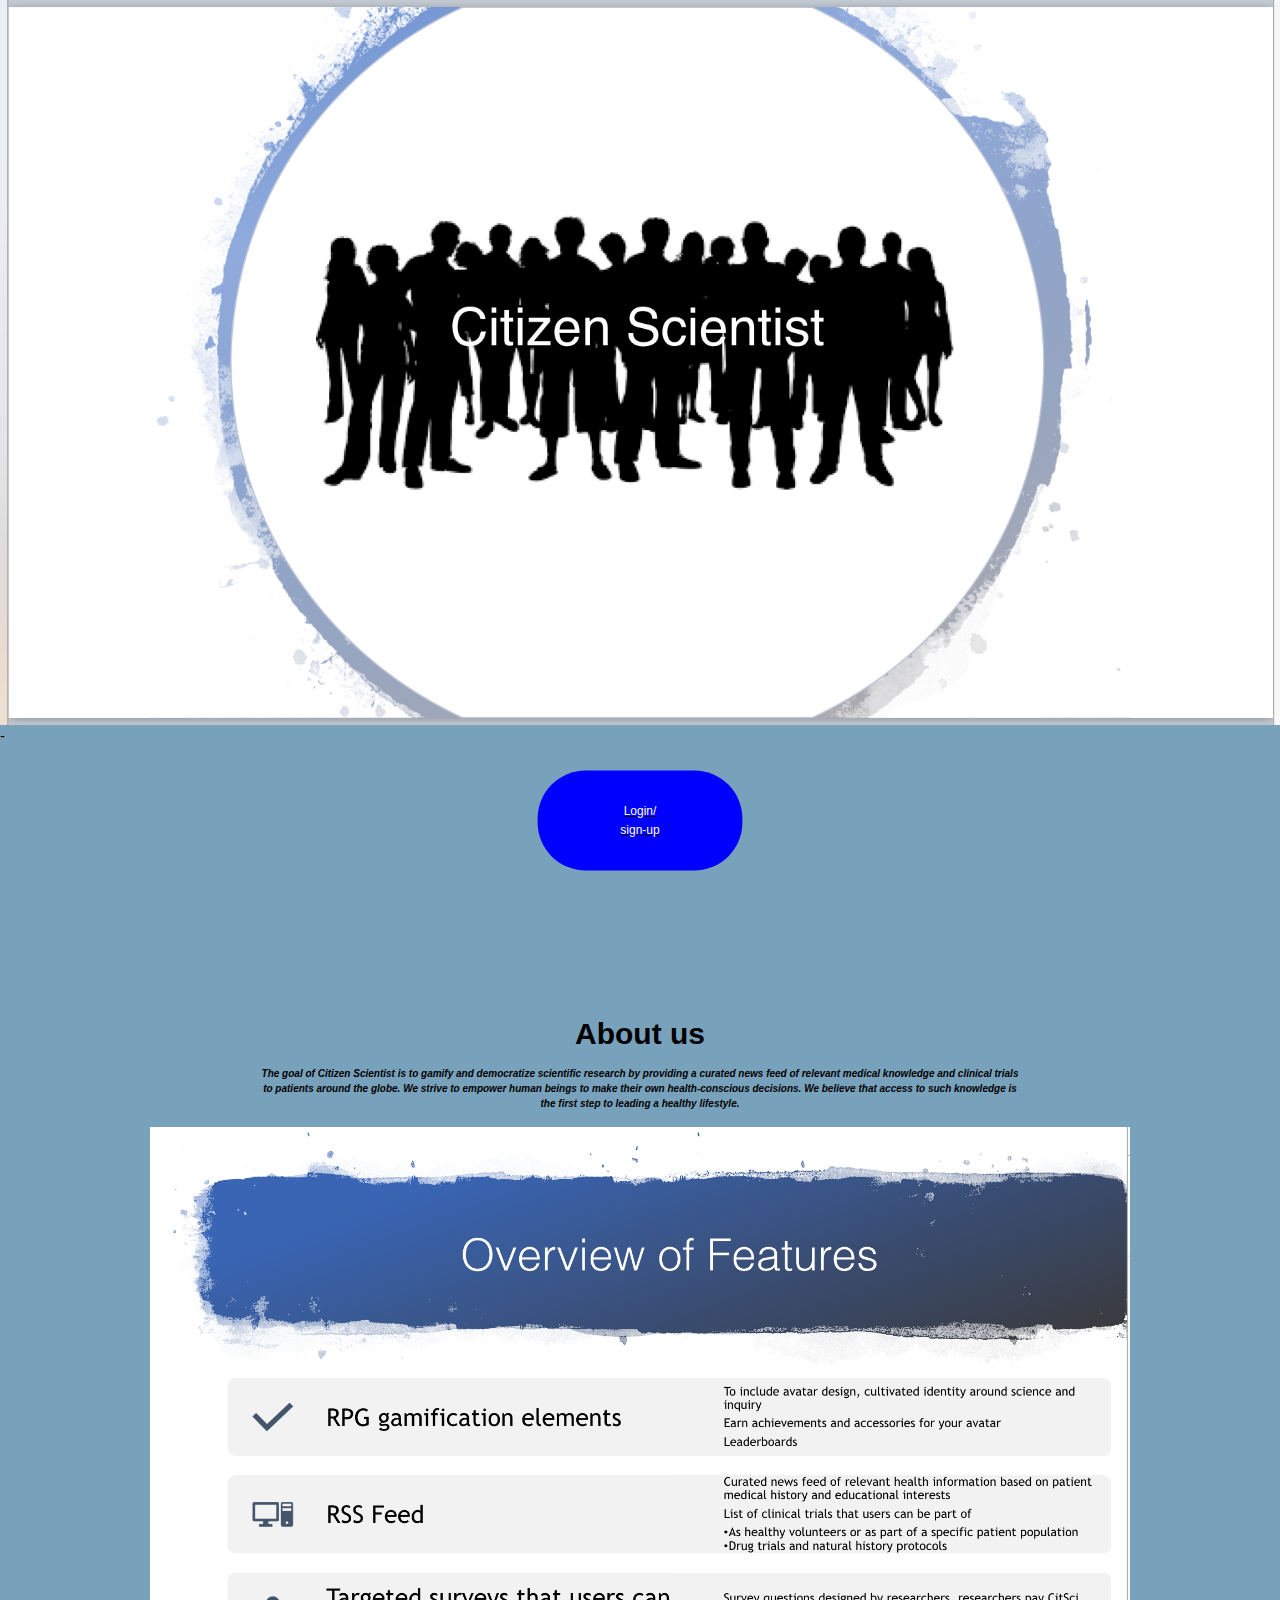
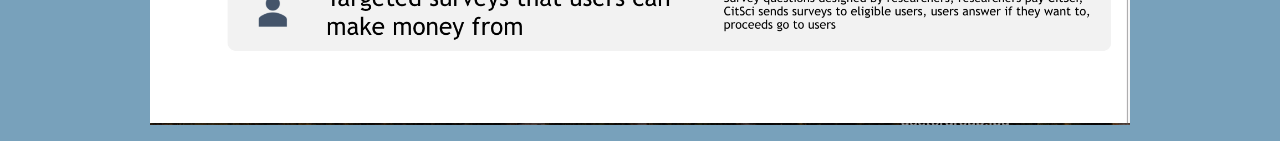
<file: index.html>
<!DOCTYPE html>
<html>
<head>
  <link rel="stylesheet" href="./proj.css" type="text/css">
  <link rel="stylesheet" href="https://www.w3schools.com/w3css/4/w3.css">
</head>


<body>
  <div class="backgroundPicture">
    <img src="citizenScientist.jpg" class="bigpic"/>
  </div>

-
  <h1 align = "center" style = "background-color:rgb(12, 208, 255);" border: 2px width="500px" height="400px">
  </h1>



  <!-- <h3>
    <div class="doctorgroup">
      <img src="doctorgroup.jpg" display="inline" width="50%" height="50%">
      <img src="aboutus.jpg" display="inline" width="250" height="250">
    </div>
  </h3> -->

  <!-- Login Button -->
  <a href="form/form.html" >
  <div class="loginButton">Login/<br> sign-up</div>
  </a>

  <div id=column2><h2><b> About us<b> </h2><p><i>
    The goal of Citizen Scientist is to gamify and democratize scientific research by
    providing a curated news feed of relevant medical knowledge and clinical trials to
    patients around the globe. We strive to empower human beings to make their own health-conscious decisions. We believe that access to such knowledge is the first
    step to leading a healthy lifestyle.</i></p>
  </div>

    <!-- <div id=row> -->
    <!-- <div id=column> -->

    <div class="centers">
      <div class="w3-content w3-section">
        <img class="myImgs" src="pres1.jpg" >
        <img class="myImgs" src="pres2.jpg" >
        <img class="myImgs" src="pres3.jpg" >
        <img class="myImgs" src="pres4.jpg" >
        <img class="myImgs" src="pres5.jpg" >
        <img class="myImgs" src="pres6.jpg" >
        <img class="myImgs" src="pres7.png" >
        <img class="myImgs" src="pres8.jpg" >
      <!-- </div> -->
    <!-- </div> -->
  </div>
  </div>




  <a href="http://facebook.com" target="_blank"/>


  <script>
  var myIndex = 0;
  carousel();

  function carousel() {
    var i;
    var x = document.getElementsByClassName("myImgs");
    for (i = 0; i < x.length; i++) {
      x[i].style.display = "none";
    }
    myIndex++;
    if (myIndex > x.length) {myIndex = 1}
    x[myIndex-1].style.display = "block";
    setTimeout(carousel, 10000); // Change image every 20 seconds
  }
  </script>
  </html>
</file>
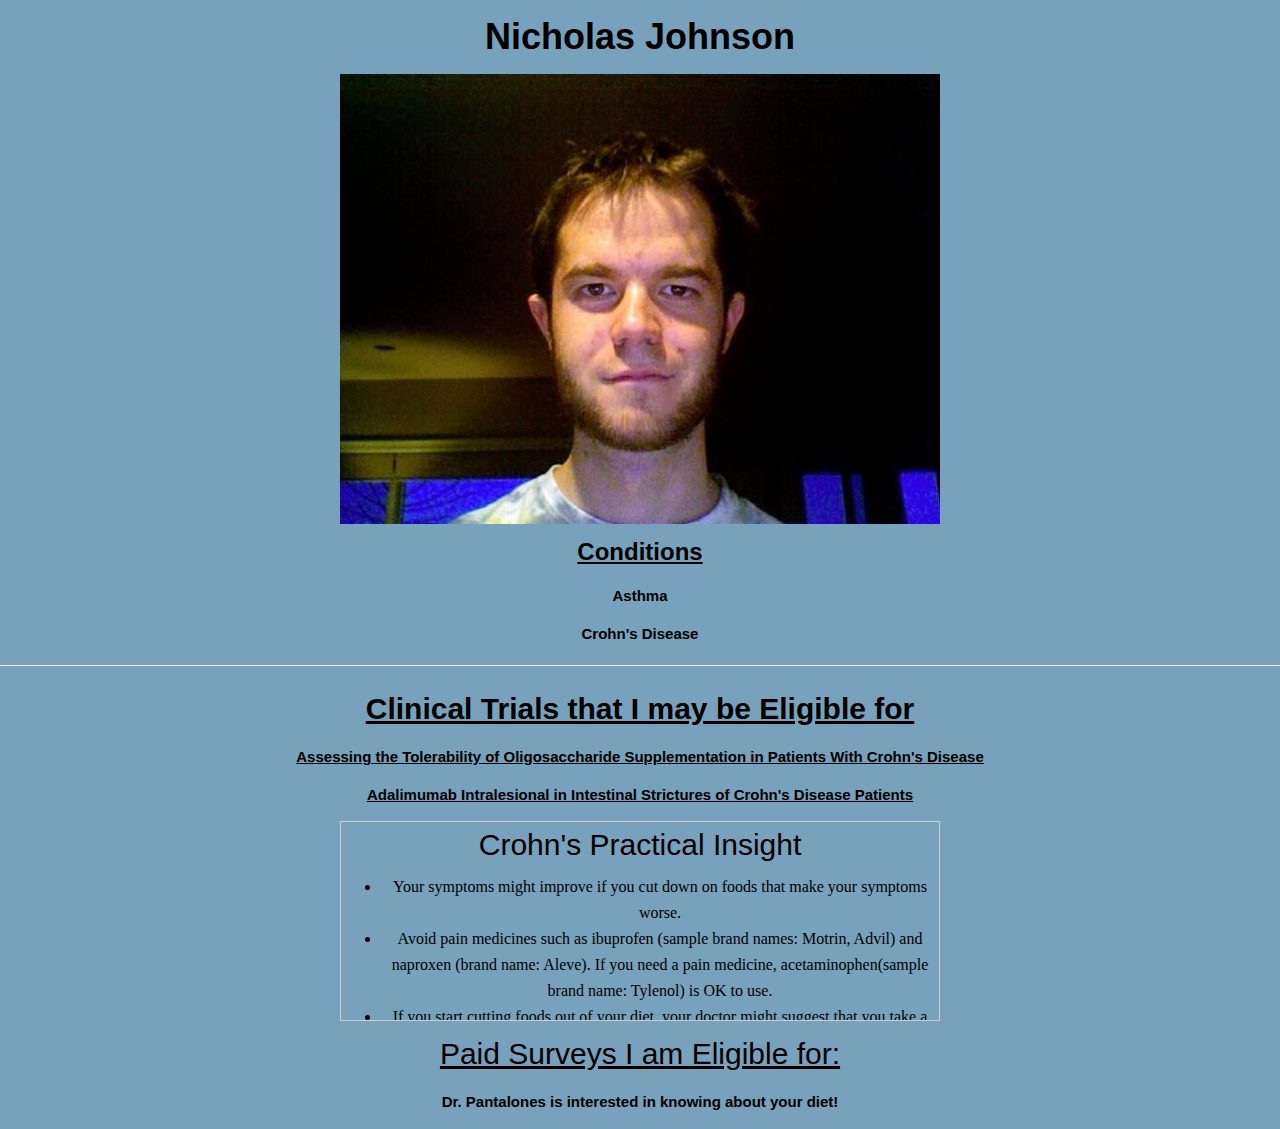
<file: profile/index.html>
<!DOCTYPE html>
<html>
<head>
  <link rel="stylesheet" href="./suckit.css" type="text/css">
  <link rel="stylesheet" href="https://www.w3schools.com/w3css/4/w3.css">
</head>

<body>
  <h1><b>
    Nicholas Johnson
  <b></h1>
  <img src="nick.png" alt="Avatar" class="avatar">
  <div>
    <h3 class="center"><b><u>
      Conditions
    </b></u></h3>

      <p class="center">
        Asthma
      </p>

      <p class="center">
        Crohn's Disease
      </p>

    <hr>
  </div>
  <h2>
  <u><b>Clinical Trials that I may be Eligible for<b></u>
  </h2>

  <a href="https://clinicaltrials.gov/ct2/show/NCT02193750?cond=Crohn+Disease&rank=5">
  <p class="center"> Assessing the Tolerability of Oligosaccharide
      Supplementation in Patients With Crohn's Disease </p>
  </a>

  <a href="https://clinicaltrials.gov/ct2/show/NCT01986127?cond=Crohn+Disease&rank=8">
    <p class="center"> Adalimumab Intralesional in Intestinal Strictures of Crohn's Disease Patients </p>
  </a>


  <div class="centerI" style="height:200px;width:600px;border:1px solid #ccc;font:16px/26px Georgia, Garamond, Serif;overflow:auto;">
    <h2 class="center"> Crohn's Practical Insight </h2>

    <ul>
      <li>Your symptoms might improve if you cut down on foods that make your symptoms worse.</li>
      <li>Avoid pain medicines such as ibuprofen (sample brand names: Motrin, Advil) and naproxen
        (brand name: Aleve). If you need a pain medicine,
        acetaminophen(sample brand name: Tylenol) is OK to use. </li>
      <li>If you start cutting foods out of your diet, your doctor might suggest
         that you take a multivitamin and a folic acid supplement. If you stop
          eating dairy, you should take calcium and vitamin D. These supplements
          will make up for nutrients you might be missing.</li>
    </ul>
  </div>

  <h2><u> Paid Surveys I am Eligible for: </u></h2>
  <p class="center"> Dr. Pantalones is interested in knowing about your diet! </p2>

</body>
</html>
</file>
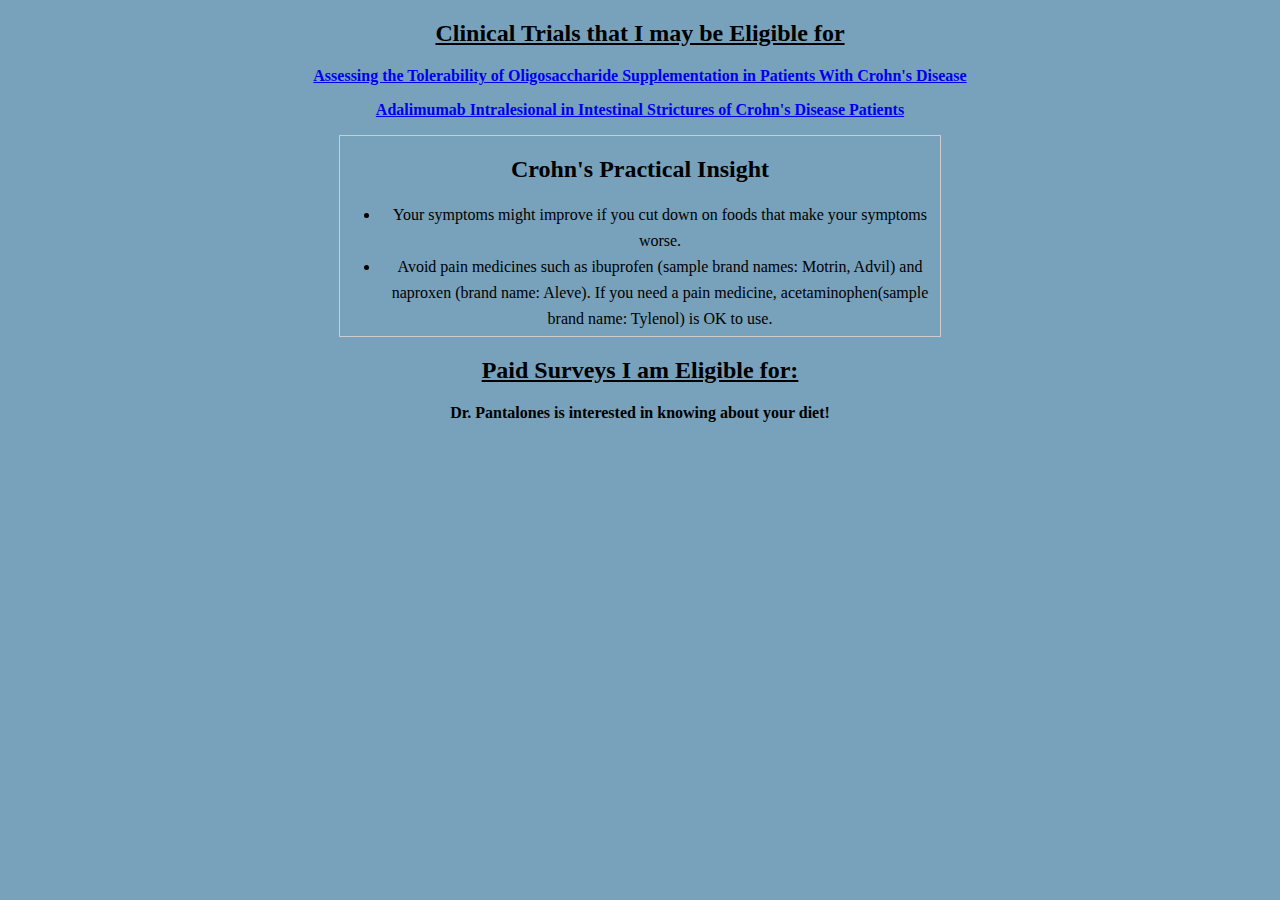
<file: crohnToDo.html>
<!DOCTYPE html>

<html>
<head>
  <link rel="stylesheet" href="./chron.css" type="text/css">
</head>


<body>

<h2>
<u><b>Clinical Trials that I may be Eligible for<b></u>
</h2>

<a href="https://clinicaltrials.gov/ct2/show/NCT02193750?cond=Crohn+Disease&rank=5">
<p class="center"> Assessing the Tolerability of Oligosaccharide
    Supplementation in Patients With Crohn's Disease </p>
</a>

<a href="https://clinicaltrials.gov/ct2/show/NCT01986127?cond=Crohn+Disease&rank=8">
  <p class="center"> Adalimumab Intralesional in Intestinal Strictures of Crohn's Disease Patients </p>
</a>


<div class="centerI" style="height:200px;width:600px;border:1px solid #ccc;font:16px/26px Georgia, Garamond, Serif;overflow:auto;">
  <h2 class="center"> Crohn's Practical Insight </h2>

  <ul>
    <li>Your symptoms might improve if you cut down on foods that make your symptoms worse.</li>
    <li>Avoid pain medicines such as ibuprofen (sample brand names: Motrin, Advil) and naproxen
      (brand name: Aleve). If you need a pain medicine,
      acetaminophen(sample brand name: Tylenol) is OK to use. </li>
    <li>If you start cutting foods out of your diet, your doctor might suggest
       that you take a multivitamin and a folic acid supplement. If you stop
        eating dairy, you should take calcium and vitamin D. These supplements
        will make up for nutrients you might be missing.</li>
  </ul>
</div>

<h2><u> Paid Surveys I am Eligible for: </u></h2>
<p class="center"> Dr. Pantalones is interested in knowing about your diet! </p2>


</body>
</html>
</file>
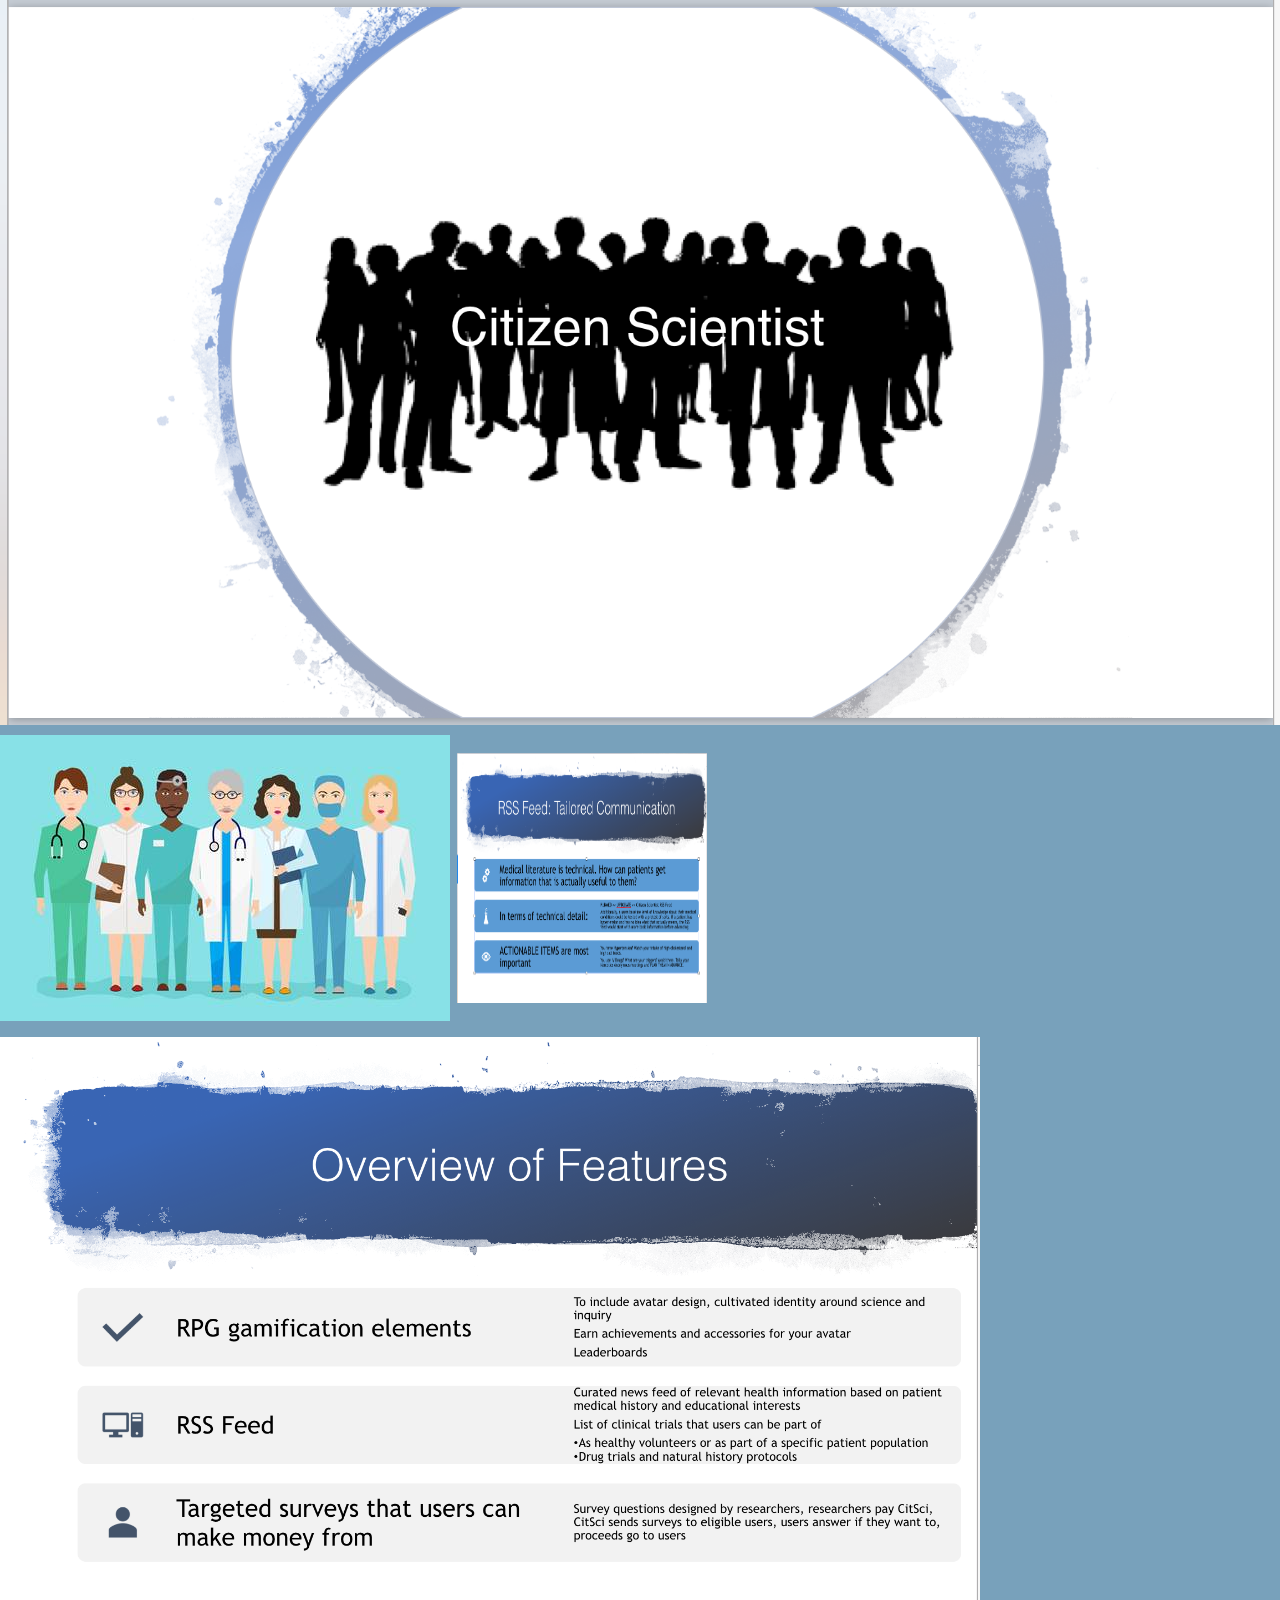
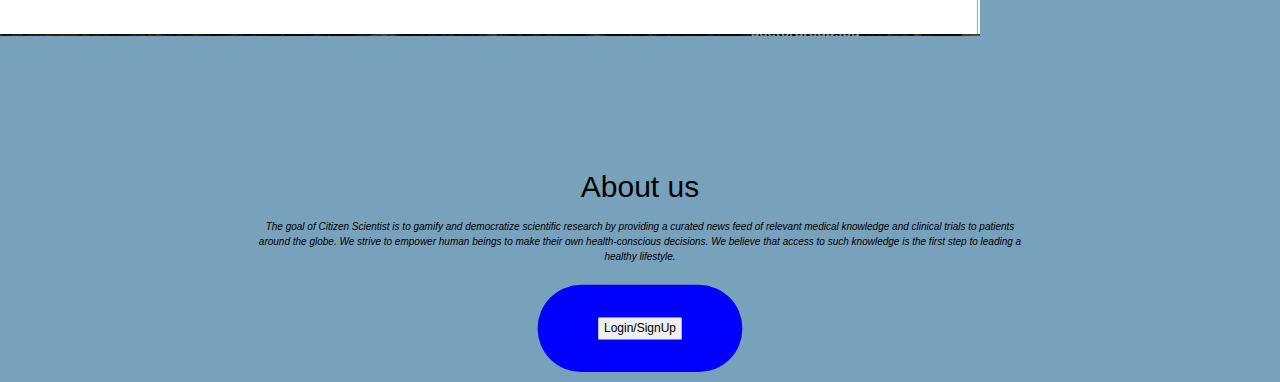
<file: project.html>
<!DOCTYPE html>
<html>
<head>
  <link rel="stylesheet" href="./proj.css" type="text/css">
  <link rel="stylesheet" href="https://www.w3schools.com/w3css/4/w3.css">
</head>


<body>
  <div class="backgroundPicture">
    <img src="citizenScientist.jpg" class="bigpic"/>
  </div>

  <h1 align = "center" style = "background-color:rgb(12, 208, 255);" border: 2px width="500px" height="400px">
  </h1>



  <h3>
    <div class="doctorgroup">
      <img src="doctorgroup.jpg" display="inline">
      <img src="aboutus.jpg" display="inline" width="250" height="250">
    </div>
  </h3>

  <div id=row>
    <div id=column>
      <div class="w3-content w3-section" style="margin:0;">
        <img class="myImgs" src="pres1.jpg">
        <img class="myImgs" src="pres2.jpg">
        <img class="myImgs" src="pres3.jpg" >
        <img class="myImgs" src="pres4.jpg" >
        <img class="myImgs" src="pres5.jpg" >
        <img class="myImgs" src="pres6.jpg" >
        <img class="myImgs" src="pres7.png" >
        <img class="myImgs" src="pres8.jpg" >
      </div>
    </div>

    <div id=column2><h2> About us </h2><p><i>
      The goal of Citizen Scientist is to gamify and democratize scientific research by
      providing a curated news feed of relevant medical knowledge and clinical trials to
      patients around the globe. We strive to empower human beings to make their own health-conscious decisions. We believe that access to such knowledge is the first
      step to leading a healthy lifestyle.</i></p>
    </div>

  </div>

  <!-- Login Button -->
  <div class="loginButton"><button> Login/SignUp </button></div>


  <a href="http://facebook.com" target="_blank"/>


  <script>
  var myIndex = 0;
  carousel();

  function carousel() {
    var i;
    var x = document.getElementsByClassName("myImgs");
    for (i = 0; i < x.length; i++) {
      x[i].style.display = "none";
    }
    myIndex++;
    if (myIndex > x.length) {myIndex = 1}
    x[myIndex-1].style.display = "block";
    setTimeout(carousel, 2000); // Change image every 20 seconds
  }
  </script>
  </html>
</file>
<file: proj.css>
body{
  display: block;
  width: 100%;
  height: 100%;
  background-color: #78A1BB;
}

.doctorgroup{

  width: 100%;
  height: 100%;
}

/* #row {
  display: inline-flex;
  margin-left: auto;
  margin-right: auto;
}

#column {
  width: 100%;
  margin: 10%;
  margin-right: 0;
  height: auto;
  margin-left: 170%;
 margin-left: auto;
 margin-right: auto;
} */

#column2 {
  width: auto;
  padding-left: 10% ;
  margin-top: 10%;
  margin-left: 10%;
  margin-right: 20%;
  font-size: 10px;
  text-align: center;
}

.myImgs{
  width: 100% ;
  height: 70%;
}

#aboutus{
  display:inline;
  width: inherit;
  height: inherit;
  position:relative;
}

backgroundPicture{
  display: inherit;
  background-image: url("citizenScientist.jpg");
  background-size: contain;
  background-repeat: no-repeat;
}

h1{
  font-size: 100px;
}


.center {
    display: block;
    margin-left: auto;
    margin-right: auto;
    width: 50%;
}
.bigpic {
    display: inherit;
    margin-left: auto;
    margin-right: auto;
    width: 100%;
}

.loginButton {
      padding: 40px 40px;
      border-radius: 4rem;
      text-decoration: none;
      width: 20vw;
      background-color: blue;
      text-align: center;
      color: #fff;
      margin-left: auto;
      margin-right: auto;
      transform: scale(.80);
      animation: transform:scale 3s;
}

.loginButton:hover {
  transform: scale(1);
  background-color: #fff;
  color: blue;
}
#temp {
  background-color:
}
div.centers{
  display: block;
  margin-left: auto;
  margin-right: auto;
}

div.conditions{
  background-color: yellow;
  overflow: scroll;
  width: 110px;
  height: 110px;
}
</file>
<file: profile/suckit.css>
body{
  background-color: #78A1BB;
  text-align: center;
}

p{
  text-align: left;
}

.center{

  text-align: center;
}

div.centerI{
  margin-left: auto;
  margin-right: auto;
}
</file>
<file: chron.css>
body{
  background-color: #78A1BB;
  text-align: center;
}

p{
  text-align: left;
}

.center{

  text-align: center;
}

div.centerI{
  margin-left: auto;
  margin-right: auto;
}
</file>
